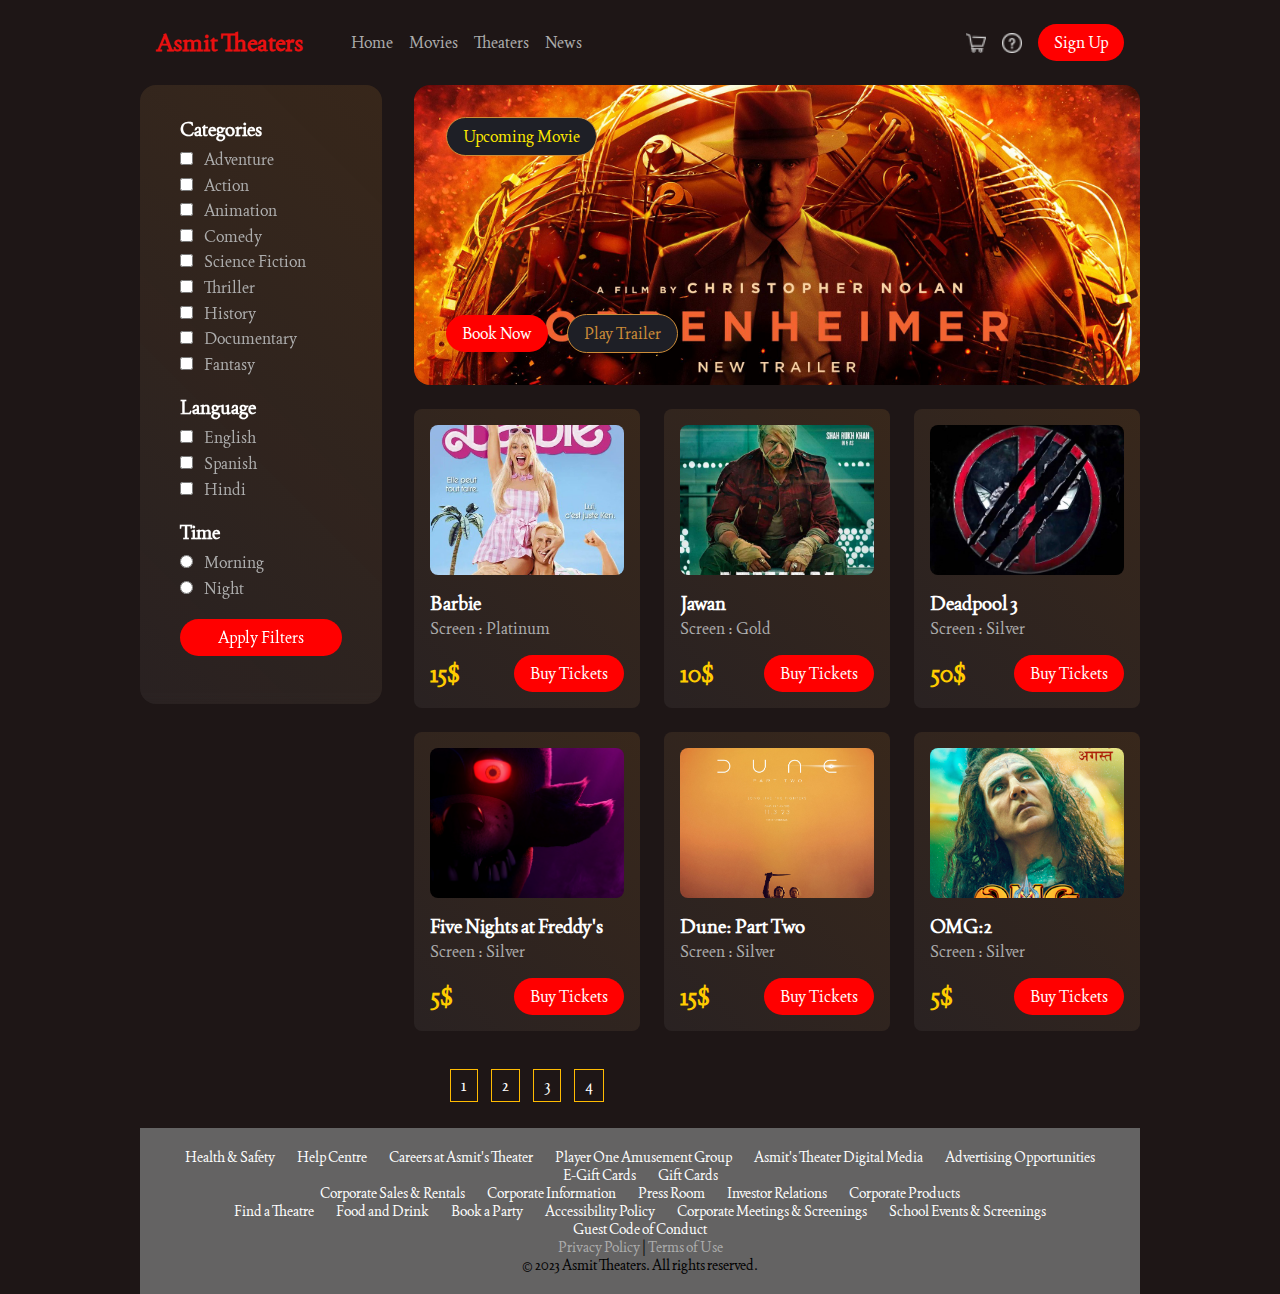
<file: index.html>
<!DOCTYPE html>
<html lang="en">

<head>
    <meta charset="UTF-8">
    <meta http-equiv="X-UA-Compatible" content="IE=edge">
    <meta name="viewport" content="width=device-width, initial-scale=1.0">
    <link rel="stylesheet" href="css/styles.css">
    <title>Asmit Theaters</title>
</head>

<body>
    <section class="top-bar">
        <div class="left-content">
            <h2 class="title">Asmit Theaters</h2>
            <ul class="navigation">
                <li><a  href="#">Home</a></li>
                <li><a  href="#">Movies</a></li>
                <li><a href="C:\Users\ASMIT BASNET\Desktop\movie booking\theaters.html">Theaters</a></li>
                <li><a href="https://screenrant.com/movie-news/">News</a></li>
            </ul>
        </div>
        <div class="right-content">

            <img src="./images/filter.png" alt="" class="filter">
            <img src="./images/cart.png" alt="" class="cart">
            <img src="./images//help.png" alt="" class="help">
           
            <img src="./images/menu.png" alt="" class="menu">
            <div class="Sign Up">
                <a href="./login (2).html" class="btn">Sign Up</a>
            </div>
        </div>
    </section>
    <section class="main-container">
        <div class="sidebar">
            <form action="#">
                <div class="sidebar-groups">
                    <h3 class="sg-title">Categories</h3>
                    <input type="checkbox" id="adventure" name="adventure" value="adventure">
                    <label for="adventure">Adventure</label><br>
                    <input type="checkbox" id="action" name="action" value="action">
                    <label for="action">Action</label><br>
                    <input type="checkbox" id="animation" name="animation" value="animation">
                    <label for="animation">Animation</label><br>
                    <input type="checkbox" id="comedy" name="comedy" value="comedy">
                    <label for="comedy">Comedy</label><br>
                    <input type="checkbox" id="science" name="science" value="science">
                    <label for="science">Science Fiction</label><br>
                    <input type="checkbox" id="thriller" name="thriller" value="thriller">
                    <label for="thriller">Thriller</label><br>
                    <input type="checkbox" id="history" name="history" value="history">
                    <label for="history">History</label><br>
                    <input type="checkbox" id="documentary" name="documentary" value="documentary">
                    <label for="documentary">Documentary</label><br>
                    <input type="checkbox" id="fantasy" name="fantasy" value="fantasy">
                    <label for="fantasy">Fantasy</label><br>

                </div>
                <div class="sidebar-groups">
                    <h3 class="sg-title">Language</h3>
                    <input type="checkbox" id="english" name="english" value="english">
                    <label for="english">English</label><br>
                    <input type="checkbox" id="spanish" name="spanish" value="spanish">
                    <label for="spanish">Spanish</label><br>
                    <input type="checkbox" id="hindi" name="hindi" value="hindi">
                    <label for="hindi">Hindi</label><br>
                </div>
                <div class="sidebar-groups">
                    <h3 class="sg-title">Time</h3>
                    <input type="radio" id="morning" name="time" value="morning">
                    <label for="morning">Morning</label><br>
                    <input type="radio" id="night" name="time" value="night">
                    <label for="night">Night</label><br>
                </div>
                <div class="sidebar-groups">
                    <a href="#" class="btn-l btn">Apply Filters</a>
                </div>
            </form>
        </div>
        <div class="movies-container">
            <div class="upcoming-img-box">
                <img src="images/upcoming.webp" alt="">
                <p class="upcoming-title">Upcoming Movie</p>
                <div class="buttons">
                    <a href="C:\Users\ASMIT BASNET\Desktop\movie booking\buytickets.html" class="btn">Book Now</a>
                    <a href="https://www.youtube.com/watch?v=uYPbbksJxIg" class="btn-alt btn">Play Trailer</a>
                </div>
            </div>
            <div class="current-movies">
                <div class="current-movie">
                    <div class="cm-img-box">
                        <img src="images/barbie.jpg" alt="brb">
                    </div>
                    <h3 class="movie-title">Barbie</h3>
                    <p class="screen-name">Screen : Platinum</p>
                    <div class="booking">
                        <h2 class="price">15$</h2>
                        <a href="#" class="btn">Buy Tickets</a>
                    </div>
                </div>
                <div class="current-movie">
                    <div class="cm-img-box">
                        <img src="images/jawan.jpg" alt="">
                    </div>
                    <h3 class="movie-title">Jawan</h3>
                    <p class="screen-name">Screen : Gold</p>
                    <div class="booking">
                        <h2 class="price">10$</h2>
                        <a href="#" class="btn">Buy Tickets</a>
                    </div>
                </div>
                <div class="current-movie">
                    <div class="cm-img-box">
                        <img src="images/deadpool.jpg" alt="">
                    </div>
                    <h3 class="movie-title">Deadpool 3</h3>
                    <p class="screen-name">Screen : Silver</p>
                    <div class="booking">
                        <h2 class="price">50$</h2>
                        <a href="#" class="btn">Buy Tickets</a>
                    </div>
                    
                </div>
                <div class="current-movie">
                    <div class="cm-img-box">
                        <img src="images/5nights.jpg" alt="">
                    </div>
                    <h3 class="movie-title">Five Nights at Freddy's</h3>
                    <p class="screen-name">Screen : Silver</p>
                    <div class="booking">
                        <h2 class="price">5$</h2>
                        <a href="#" class="btn">Buy Tickets</a>
                    </div>
                    
                
            </div>
            <div class="current-movie">
                <div class="cm-img-box">
                    <img src="images/dune.jpg" alt="">
                </div>
                <h3 class="movie-title">Dune: Part Two</h3>
                <p class="screen-name">Screen : Silver</p>
                <div class="booking">
                    <h2 class="price">15$</h2>
                    <a href="#" class="btn">Buy Tickets</a>
                </div>
        </div>
        <div class="current-movie">
            <div class="cm-img-box">
                <img src="images/omg2.jpg" alt="">
            </div>
            <h3 class="movie-title">OMG:2</h3>
            <p class="screen-name">Screen : Silver</p>
            <div class="booking">
                <h2 class="price">5$</h2>
                <a href="#" class="btn">Buy Tickets</a>
            </div>
        </div>
        <div class="pagination">
            <ul>
                <li><a href="C:\Users\ASMIT BASNET\Desktop\movie booking\index.html">1</a></li>
                <li><a href="#">2</a></li>
                <li><a href="#">3</a></li>
                <li><a href="#">4</a></li>
            </ul>
        </div>
        </section>
    <footer id="footer">
            <ul>
              <li><a href="#">Health & Safety</a></li>
              <li><a href="#">Help Centre</a></li>
              <li><a href="#">Careers at Asmit's Theater</a></li>
              <li><a href="#">Player One Amusement Group</a></li>
              <li><a href="#">Asmit's Theater Digital Media</a></li>
              <li><a href="#">Advertising Opportunities</a></li>
              <li><a href="#">E-Gift Cards</a></li>
              <li><a href="#">Gift Cards</a></li>
            </ul>
            
            <ul>
              <li><a href="#">Corporate Sales & Rentals</a></li>
              <li><a href="#">Corporate Information</a></li>
              <li><a href="#">Press Room</a></li>
              <li><a href="#">Investor Relations</a></li>
              <li><a href="#">Corporate Products</a></li>
            </ul>
            
            <ul>
              <li><a href="#">Find a Theatre</a></li>
              <li><a href="#">Food and Drink</a></li>
              <li><a href="#">Book a Party</a></li>
              <li><a href="#">Accessibility Policy</a></li>
              <li><a href="#">Corporate Meetings & Screenings</a></li>
              <li><a href="#">School Events & Screenings</a></li>
              <li><a href="#">Guest Code of Conduct</a></li>
            </ul>
            
            
            
            <p>
         <a href="C:\Users\ASMIT BASNET\Desktop\movie booking\privacypolicy.html">Privacy Policy</a> | <a href="C:\Users\ASMIT BASNET\Desktop\movie booking\privacypolicy.html">Terms of Use</a>
            </p>
          <p class="footer-text">© 2023 Asmit Theaters. All rights reserved.</p>
      </footer>
</body>

</html>
</file>
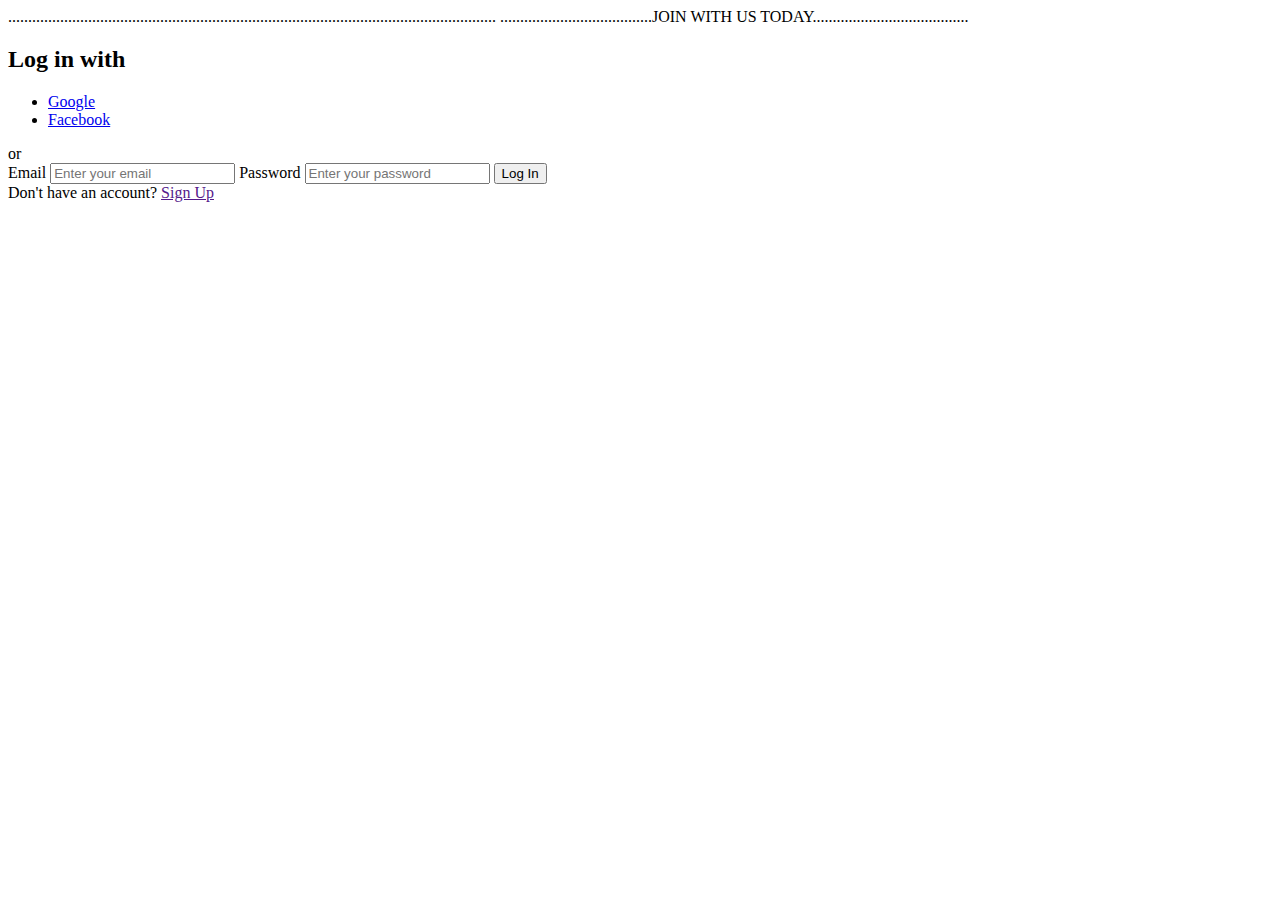
<file: login (2).html>
<!DOCTYPE html>
<html lang="en">
<head>
    <meta charset="UTF-8">
    <meta name="viewport" content="width=device-width, initial-scale=1.0">
    <title>Login Page</title>
    <link href="https://fonts.googleapis.com/css2?family=Muli:wght@400;700&display=swap" rel="stylesheet">
    <link rel="stylesheet" href="C:\Users\ASMIT BASNET\Desktop\movie booking\login.css">
    <style>
        .srouce{
            text-align: center;
            color: #ffffff;
            padding: 10px;
        }
    </style>
</head>
<body>

    <div class="main-container">
        <div class="form-container">

            <div><a>..........................................................................................................................
                ......................................JOIN WITH US TODAY.......................................
            </a> </div>

            <div class="form-body">
                <h2 class="title">Log in with</h2>
                <div class="social-login">
                    <ul>
                        <li class="google"><a href="#">Google</a></li>
                        <li class="fb"><a href="#">Facebook</a></li>
                    </ul>
                </div>

                <div class="_or">or</div>

                <form action="" class="the-form">

                    <label for="email">Email</label>
                    <input type="email" name="email" id="email" placeholder="Enter your email">

                    <label for="password">Password</label>
                    <input type="password" name="password" id="password" placeholder="Enter your password">

                    <input type="submit" value="Log In">

                </form>

            </div>

            <div class="form-footer">
                <div>
                    <span>Don't have an account?</span> <a href="">Sign Up</a>
                </div>
            </div>

        </div>
    </div>

</body>
</html>
</file>
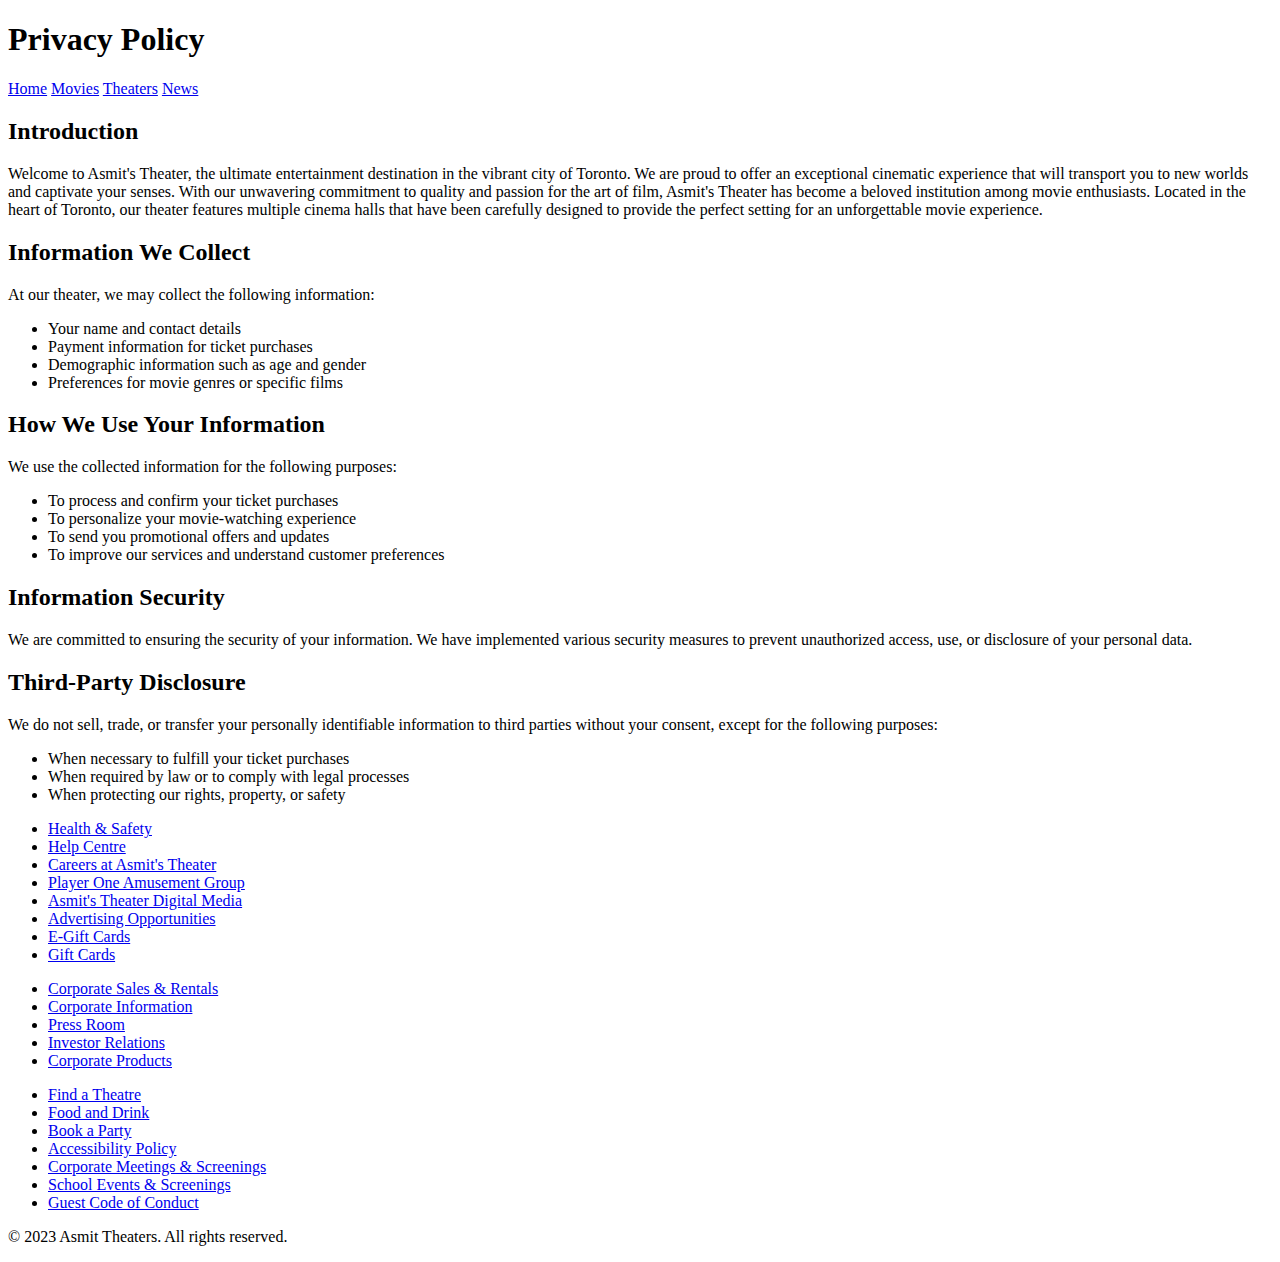
<file: privacypolicy.html>
<!DOCTYPE html>
<html>
<head>
  <title>Privacy Policy - Asmit's Theater</title>
  <meta charset="UTF-8">
  <meta http-equiv="X-UA-Compatible" content="IE=edge">
  <meta name="viewport" content="width=device-width, initial-scale=1.0">
  <link rel="stylesheet" type="text/css" href="C:\Users\ASMIT BASNET\Desktop\movie booking\privacy.css">
</head>
<body>
  <header>
    <h1> Privacy Policy</h1>
  </header>

  <nav>
    <class="navigation">
        <a  href="C:\Users\ASMIT BASNET\Desktop\movie booking\index.html">Home</a></li>
        <a  href="#">Movies</a></li>
        <a href="C:\Users\ASMIT BASNET\Desktop\movie booking\theaters.html">Theaters</a></li>
        <a href="https://screenrant.com/movie-news/">News</a></li>
  
  </nav>

  <main>
    <section>
      <h2>Introduction</h2>
      <p>
        Welcome to Asmit's Theater, the ultimate entertainment destination in the vibrant city of Toronto. We are proud to offer an exceptional cinematic experience that will transport you to new worlds and captivate your senses.
        
        With our unwavering commitment to quality and passion for the art of film, Asmit's Theater has become a beloved institution among movie enthusiasts. Located in the heart of Toronto, our theater features multiple cinema halls that have been carefully designed to provide the perfect setting for an unforgettable movie experience.
        
        </p>
    </section>

    <section>
        <h2>Information We Collect</h2>
        <p>At our theater, we may collect the following information:</p>
        <ul>
          <li>Your name and contact details</li>
          <li>Payment information for ticket purchases</li>
          <li>Demographic information such as age and gender</li>
          <li>Preferences for movie genres or specific films</li>
        </ul>
      </section>
  
      <section>
        <h2>How We Use Your Information</h2>
        <p>We use the collected information for the following purposes:</p>
        <ul>
          <li>To process and confirm your ticket purchases</li>
          <li>To personalize your movie-watching experience</li>
          <li>To send you promotional offers and updates</li>
          <li>To improve our services and understand customer preferences</li>
        </ul>
      </section>
  
      <section>
        <h2>Information Security</h2>
        <p>We are committed to ensuring the security of your information. We have implemented various security measures to prevent unauthorized access, use, or disclosure of your personal data.</p>
      </section>
  
      <section>
        <h2>Third-Party Disclosure</h2>
        <p>We do not sell, trade, or transfer your personally identifiable information to third parties without your consent, except for the following purposes:</p>
        <ul>
          <li>When necessary to fulfill your ticket purchases</li>
          <li>When required by law or to comply with legal processes</li>
          <li>When protecting our rights, property, or safety</li>
        </ul>
      </section>
  </main>

  <footer id="footer">
    <ul>
      <li><a href="#">Health & Safety</a></li>
      <li><a href="#">Help Centre</a></li>
      <li><a href="#">Careers at Asmit's Theater</a></li>
      <li><a href="#">Player One Amusement Group</a></li>
      <li><a href="#">Asmit's Theater Digital Media</a></li>
      <li><a href="#">Advertising Opportunities</a></li>
      <li><a href="#">E-Gift Cards</a></li>
      <li><a href="#">Gift Cards</a></li>
    </ul>
    
    <ul>
      <li><a href="#">Corporate Sales & Rentals</a></li>
      <li><a href="#">Corporate Information</a></li>
      <li><a href="#">Press Room</a></li>
      <li><a href="#">Investor Relations</a></li>
      <li><a href="#">Corporate Products</a></li>
    </ul>
    
    <ul>
      <li><a href="#">Find a Theatre</a></li>
      <li><a href="#">Food and Drink</a></li>
      <li><a href="#">Book a Party</a></li>
      <li><a href="#">Accessibility Policy</a></li>
      <li><a href="#">Corporate Meetings & Screenings</a></li>
      <li><a href="#">School Events & Screenings</a></li>
      <li><a href="#">Guest Code of Conduct</a></li>
    </ul>
    
    
    
    
  <p class="footer-text">© 2023 Asmit Theaters. All rights reserved.</p>
</footer>
</body>
</html>
</file>
<file: css/styles.css>
@import url('https://fonts.googleapis.com/css2?family=Joan&display=swap');
* {
    margin: 0;
    padding: 0;
    box-sizing: border-box;
    font-family: 'Joan', serif;
}

a {
    text-decoration: none;
    color: #adadad;
}

.btn {
    display: inline-block;
    padding: .5rem 1rem;
    background-color: #ff0000;
    border-radius: 2rem;
    color: #ffffff;
    transition: .3s;
}

.btn:hover {
    background-color: #000000;
}

.btn-l {
    width: 100%;
    text-align: center;
}

body {
    background-color: #1e1616;
    display: grid;
    grid-template-columns: 1000px;
    justify-content: space-evenly;
}


/* top bar */

.top-bar {
    display: flex;
    align-items: center;
    justify-content: space-between;
    padding: 1.5rem 1rem;
}

.left-content,
.right-content {
    display: flex;
    align-items: center;
}

.title {
    margin-right: 3rem;
    color: #e91010;
}

.navigation {
    display: flex;
    list-style: none;
}

.navigation li {
    margin-right: 1rem;
}

.navigation li a:hover {
    color: #cd8c38;
}

.active {
    color: #cd8c38;
}

.filter,
.cart,
.help,
.menu {
    position: relative;
    width: 20px;
    height: 20px;
}
.sign,
.filter,
.cart,
.help {
    margin-right: 1rem;
}

.menu {
    margin-left: .8rem;
}

.filter,
.menu {
    display: none;
}

.profile-img-box {
    position: relative;
    height: 30px;
    width: 30px;
    border-radius: 50%;
    overflow: hidden;
}

img {
    position: absolute;
    top: 0;
    left: 0;
    width: 100%;
    height: 100%;
    object-fit: cover;
}


/* main container */

.main-container {
    color: #adadad;
    display: grid;
    grid-template-columns: 1fr 3fr;
    gap: 2rem;
}


/* sidebar */

.sidebar {
    background: linear-gradient(45deg, rgba(255, 255, 255, .05), rgba(205, 140, 56, .15));
    backdrop-filter: blur(5px);
    height: fit-content;
    border-radius: 1rem;
    padding: 2rem 2.5rem;
}

.sidebar-groups {
    margin-bottom: 1rem;
}

.sg-title {
    margin-bottom: .5rem;
    color: #fff;
}

input {
    margin-bottom: .6rem;
}

input[type=checkbox]:checked {
    accent-color: #cd8c38;
}

input[type=radio]:checked {
    accent-color: #cd8c38;
}

label {
    margin-left: .5rem;
}


/* movies container */

.upcoming-img-box {
    position: relative;
    height: 300px;
    width: 100%;
    border-radius: 1rem;
    overflow: hidden;
    margin-bottom: 1.5rem;
}

.upcoming-title {
    position: absolute;
    top: 2rem;
    left: 2rem;
    color: #ffea00;
    background-color: #1e1f26;
    padding: .5rem 1rem;
    border-radius: 2rem;
    border: 1px solid #cd8c38;
    font-weight: 500;
}

.buttons {
    position: absolute;
    bottom: 2rem;
    left: 2rem;
}

.btn-alt {
    background-color: #1e1f26;
    color: #cd8c38;
    border: 1px solid #cd8c38;
    margin-left: 1rem;
}

.btn-alt:hover {
    color: #1e1f26;
    background-color: #cd8c38;
}


/* current movies */

.movies-container {
    padding-bottom: 2rem;
}

.current-movies {
    display: grid;
    grid-template-columns: repeat(3, 1fr);
    gap: 1.5rem;
}

.current-movie {
    background: linear-gradient(45deg, rgba(255, 255, 255, .05), rgba(205, 140, 56, .15));
    padding: 1rem;
    border-radius: .5rem;
}

.cm-img-box {
    position: relative;
    height: 150px;
    width: auto;
    margin-bottom: 1rem;
    border-radius: .5rem;
    overflow: hidden;
}

.movie-title {
    color: #fff;
    margin-bottom: .2rem;
}

.booking {
    display: flex;
    align-items: center;
    justify-content: space-between;
    margin-top: 1rem;
}

.price {
    color: #ffcc00;
}
.pagination {
    text-align: center;
    margin-top: 20px;
}

.pagination ul {
    list-style-type: none;
    padding: 0;
    display: inline-block;
}

.pagination li {
    display: inline;
    margin: 0 5px;
}

.pagination a {
    text-decoration: none;
    padding: 5px 10px;
    border: 1px solid #ffbb02;
    color: #ffffff;
}

.pagination a:hover {
    background-color: #000000;
}
/* Footer styles */
footer {
    background-color: #646363;
    padding: 20px;
    text-align: center;
    font-size: 14px;
  }
  
  footer ul {
    list-style-type: none;
    padding: 0;
    margin: 0;
  }
  
  footer ul li {
    display: inline-block;
    margin: 0 10px;
  }
  
  footer ul li a {
    color: #ffffff;
    text-decoration: none;
  }
  
  footer ul li a:hover {
    text-decoration: underline;
  }
</file>
